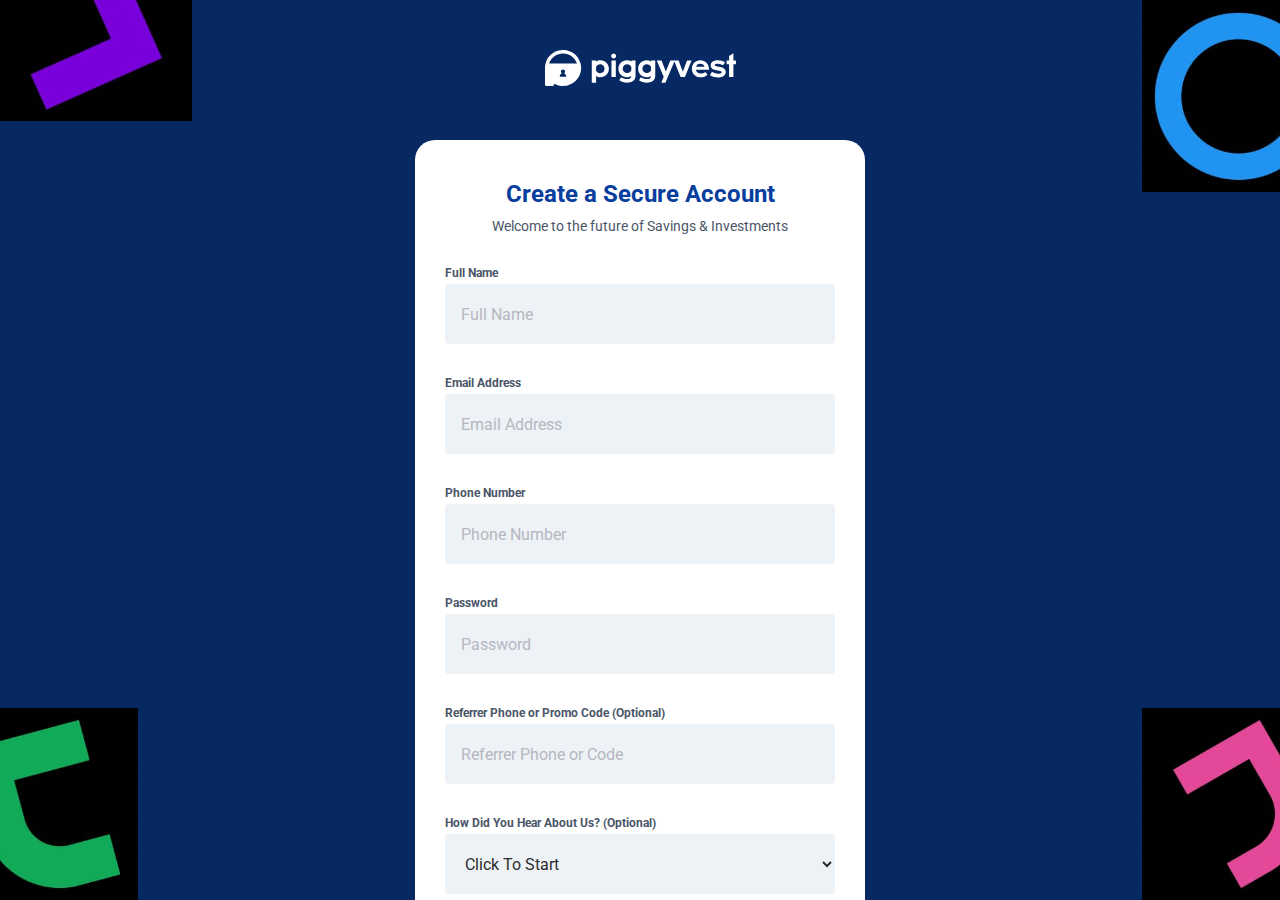
<file: index.html>
<!DOCTYPE html>
<html lang="en">
<head>
    <meta charset="UTF-8">
    <meta name="viewport" content="width=device-width, initial-scale=1.0">
    <title>PiggyVest | Dashboard</title>
    <link rel="icon" href="piggyvest head logo.webp" type="x/icon">
    <link rel="stylesheet" href="style.css">
    <link href="https://fonts.googleapis.com/css2?family=Roboto&display=swap" rel="stylesheet">
</head>
<body>
    <div class="over-all-container">
        <div class="sub-container">

            <a href="" class="sub-container-anchor"><img src="piggyvest-logo.svg" alt="PiggyLogo"></a>

            <div class="form-container">
                <h3 class="form-header">Create a Secure Account</h3>
                <p class="form-para">Welcome to the future of Savings & Investments</p>
                <form action="">
                    <label for="name">Full Name</label>
                    <input type="text" id="name" placeholder="Full Name">
                    <label for="email">Email Address</label>
                    <input type="text" id="email" placeholder="Email Address">
                    <label for="phone">Phone Number</label>
                    <input type="text" id="phone" placeholder="Phone Number">
                    <label for="pwd">Password</label>
                    <input type="password" id="pwd" placeholder="Password">
                    <label for="referrer">Referrer Phone or Promo Code (Optional)</label>
                    <input type="text" id="referrer" placeholder="Referrer Phone or Code">
                    <label for="selection">How Did You Hear About Us? (Optional)</label>
                    <select name="selection" id="selection">
                        <option value="default" selected="selected">Click To Start</option>
                        <option value="facebook">Facebook</option>
                        <option value="twitter">Twitter</option>
                        <option value="instagram">Instagram</option>
                        <option value="friends">Friend/Family/Coworker Referral</option>
                        <option value="google">Google search</option>
                        <option value="googleStore">Google playstore</option>
                        <option value="blog">Online Blog</option>
                        <option value="news">Local Newspaper</option>
                        <option value="events">At an event</option>
                        <option value="others">Others</option>
                    </select>
                    <button class="btn">Create Account</button>
                </form>
            </div>

        </div>
        <a href="" class="footer-anchor">Already have an account? Login</a>
    </div> 
</body>
</html>
</file>
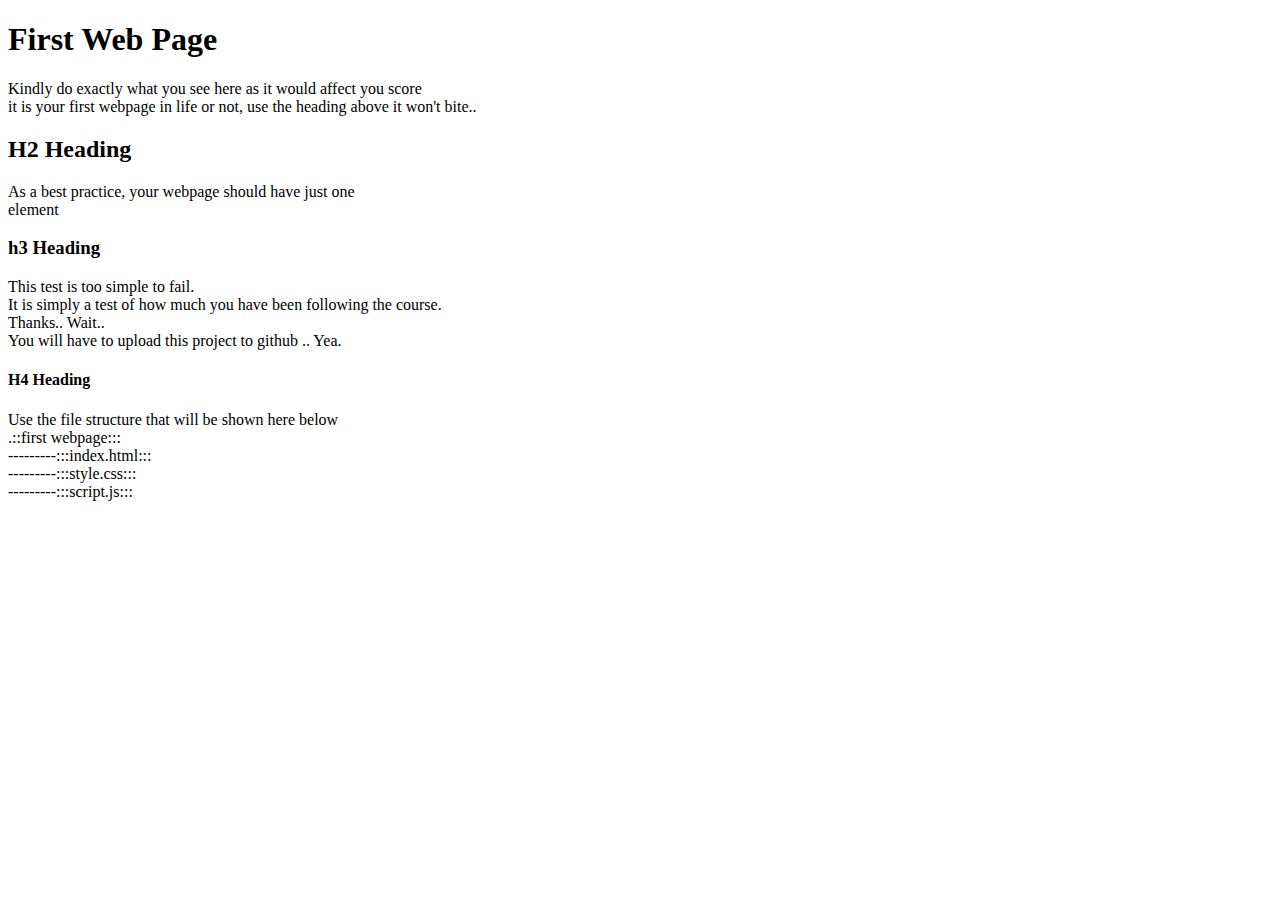
<file: first task.html>
<!DOCTYPE html>
<html>
    <head></head>
    <body>
      <h1>First Web Page</h1>
      <p>Kindly do exactly what you see here as it would affect you score 
        <br> it is your first webpage in life or not, use the heading above it won't bite.. </p>
      <h2>H2 Heading</h2>
      <p>As a best practice, your webpage should have just one <br>element</p>
      <h3>h3 Heading</h3>
      <P>This test is too simple to fail. 
        <br>It is simply a test of how much you have been following the course. 
        <br>Thanks.. Wait.. 
        <br> You will have to upload this project to github .. Yea.</P>
        <h4>H4 Heading</h4>
        <p>Use the file structure that will be shown here below 
          <br>.::first webpage::: 
          &nbsp;&nbsp;<br>---------:::index.html::: 
          &nbsp;&nbsp;<br>---------:::style.css::: 
          &nbsp;&nbsp;<br>---------:::script.js:::</p>
    </body>
</html>
</file>
<file: style.css>
*{
    margin: 0;
    padding: 0;
    box-sizing: border-box;
}
.over-all-container{
    background-color: rgb(6, 40, 99);
    height: 100vh;
    overflow-y: auto;
    background-image: url(image1.png), url(image2.png), url(image3.png), url(image4.png);
    background-repeat: no-repeat;
    background-size: 15%;
    background-position: top -10% left 0, top 0 right -5%, bottom 0 left -5%, bottom 0 right -5%;
}
.sub-container{
    width: 450px;
    margin: auto;
}
.sub-container-anchor, .sub-container-anchor:hover{
    display: inline-block;
    width: 100%;
    text-align: center;
    text-emphasis: none;
    padding: 50px 0;
}
.form-container{
    padding: 40px 30px;
    background-color: #fff;
    border-radius: 20px 20px 20px 0;
}
.form-header{
    font-size: 1.5rem;
    color: #083e9e;
    text-align: center;
    font-weight: 700;
    font-family: 'Roboto', sans-serif;
}
.form-para{
    font-size: .875rem;
    color: #4a5568;
    text-align: center;
    font-family: 'Roboto', sans-serif;
    margin: 10px 0;
}
form label{
    display: block;
    font-size: .75rem;
    color: #4a5568;
    margin-top: 2rem;
    margin-bottom: .25rem;
    font-weight: 700;
    font-family: 'Roboto', sans-serif;
}
form input{
    width: 100%;
    padding: 1rem;
    height: 60px;
    color: #1a202c;
    border-radius: .25rem;
    background-color: #edf2f7;
    font-size: 100%;
    border: none;
    font-family: 'Roboto', sans-serif;
}
form input::placeholder{
    color: #b7b7c0;
}
form select{
    width: 100%;
    padding: 1rem;
    height: 60px;
    color: #1a202c;
    border-radius: .25rem;
    background-color: #edf2f7;
    font-size: 100%;
    border: none;
    font-size: inherit;
    color: #2c2c2c;
    font-family: 'Roboto', sans-serif;
}
form select:focus{
    border: 1px solid #103e8d;
}
select option{ 
    font-size: inherit;
    color: #909094;
}
select option:first-child{
  background-color: #649dff;
}
form .btn{
    width: 100%;
    padding: 1rem;
    height: 60px;
    color: #fff;
    font-weight: 700;
    margin-top: 2rem;
    border-radius: 10px 10px 10px 0;
    background-color: #083e9e;
    font-size: 1.5rem;
    border: none;
    font-family: 'Roboto', sans-serif;
}
form .btn:hover{
    background-color: #031d49;
}
.footer-anchor{
    text-decoration: none;
    color: #fff;
    text-align: center;
    display: block;
    margin: 2rem 0 0 0;
    font-family: 'Roboto', sans-serif;
}
.footer-anchor:hover{
    text-decoration: none;
    color: #bdbebe;
}
@media all and (max-width:500px){
    .sub-container{
        width: 90%;
        margin: auto;
        overflow: hidden;
    }
}
</file>
